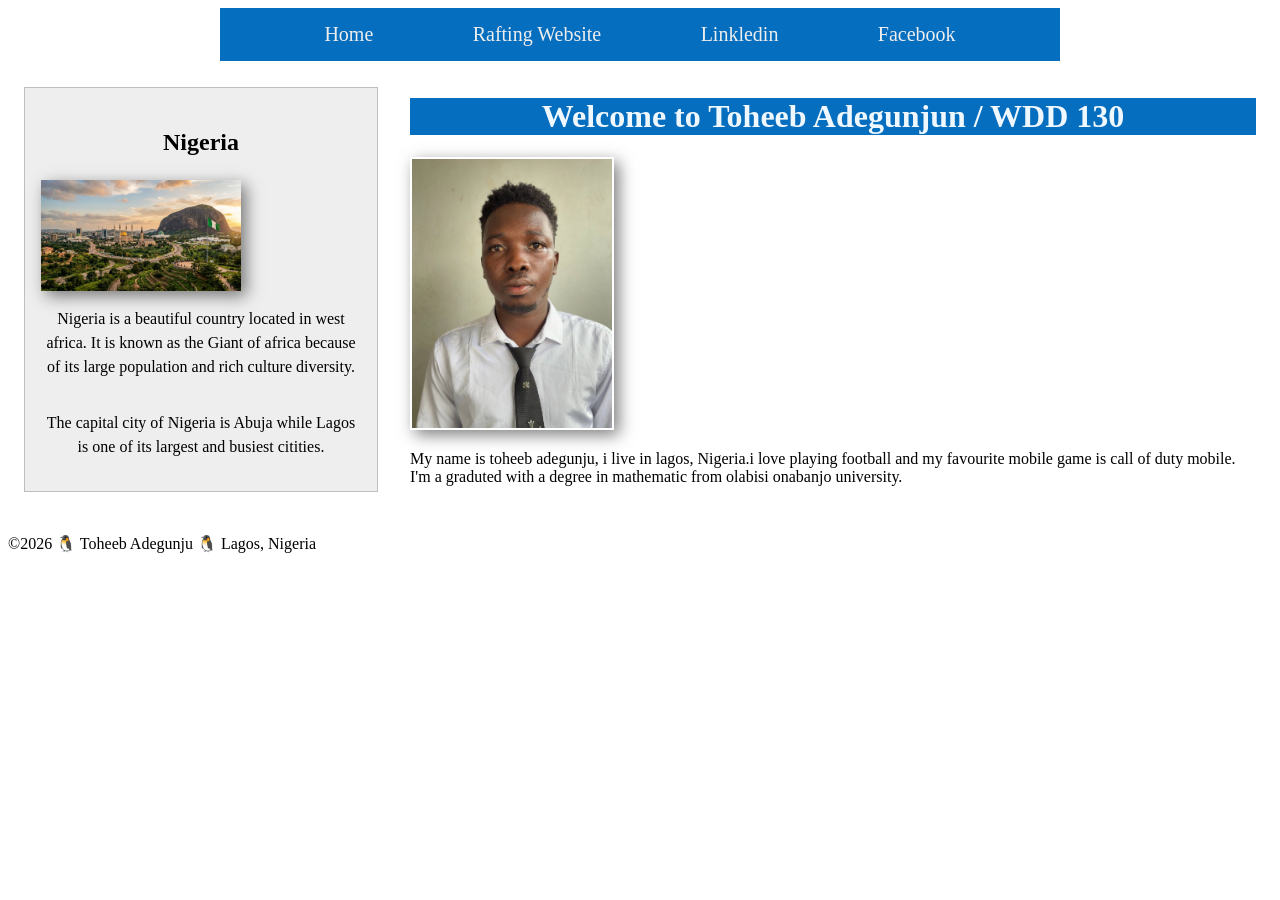
<file: index.html>
<!DOCTYPE html>
<html lang="en">

<head>
    <meta charset="UTF-8">
    <meta name="viewport" content="width=device-width, initial-scale=1.0">
    <title>Toheeb Adegunju | WDD 130</title>
    <meta name="description" content="Describe your home page using keyboard like your name, the course, the purpose of the page">
    <meta name="author" content="Toheeb Adegunju">
    <link rel="stylesheet" href="styles/styles.css">
</head>

<body>
    <header>
        <nav>
            <a href="#">Home</a>
            <a href="wwr/">Rafting Website</a>
            <a href="#">Linkledin</a>
            <a href="#">Facebook</a>
        </nav>
    </header>
    <div class="grid">
        <main>
            <h1>Welcome to Toheeb Adegunjun / WDD 130</h1>
            <img src="images/profile.jpg" alt="Hello, my name is Toheeb Adegunju" width="200">
            <p>My name is toheeb adegunju, i live in lagos, Nigeria.i love playing
                football and my favourite mobile game is call of duty mobile.
                I'm a graduted with a degree in mathematic from olabisi onabanjo university.
            </p>
        </main>
        <aside class="grid">
            <h2>Nigeria</h2>
            <img src="images/nigeria-hero.jpg" alt="nigeria my country">
            <p>Nigeria is a beautiful country located in west africa. It is known as the Giant of
                africa because of its large population and rich culture diversity.
            </p>
            <p>The capital city of Nigeria is Abuja while Lagos is one of its largest and busiest citities.
            </p>
        </aside>
    </div>

    <footer">
        <p> ©2026 🐧 Toheeb Adegunju 🐧 Lagos, Nigeria</p>
        </footer>


</body>

</html>
</file>
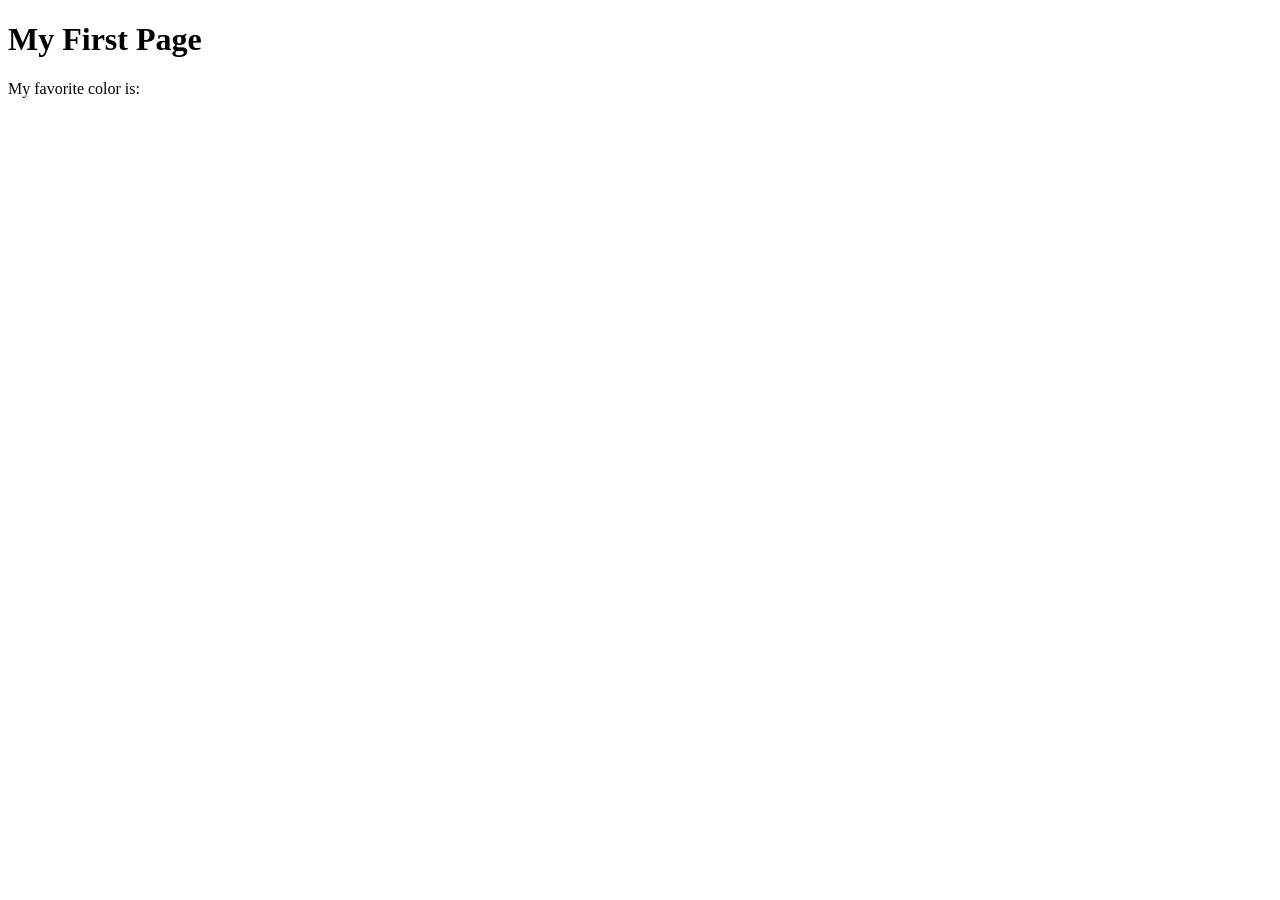
<file: week01/first-page.html>
<!DOCTYPE html>
<html lang="en">

<head>
    <meta charset="UTF-8">
    <meta name="viewport" content="width=device-width, initial-scale=1.0">
    <title>My First Page</title>
</head>

<body>
    <h1>My First Page</h1>
    <p>My favorite color is: </p>
</body>

</html>
</file>
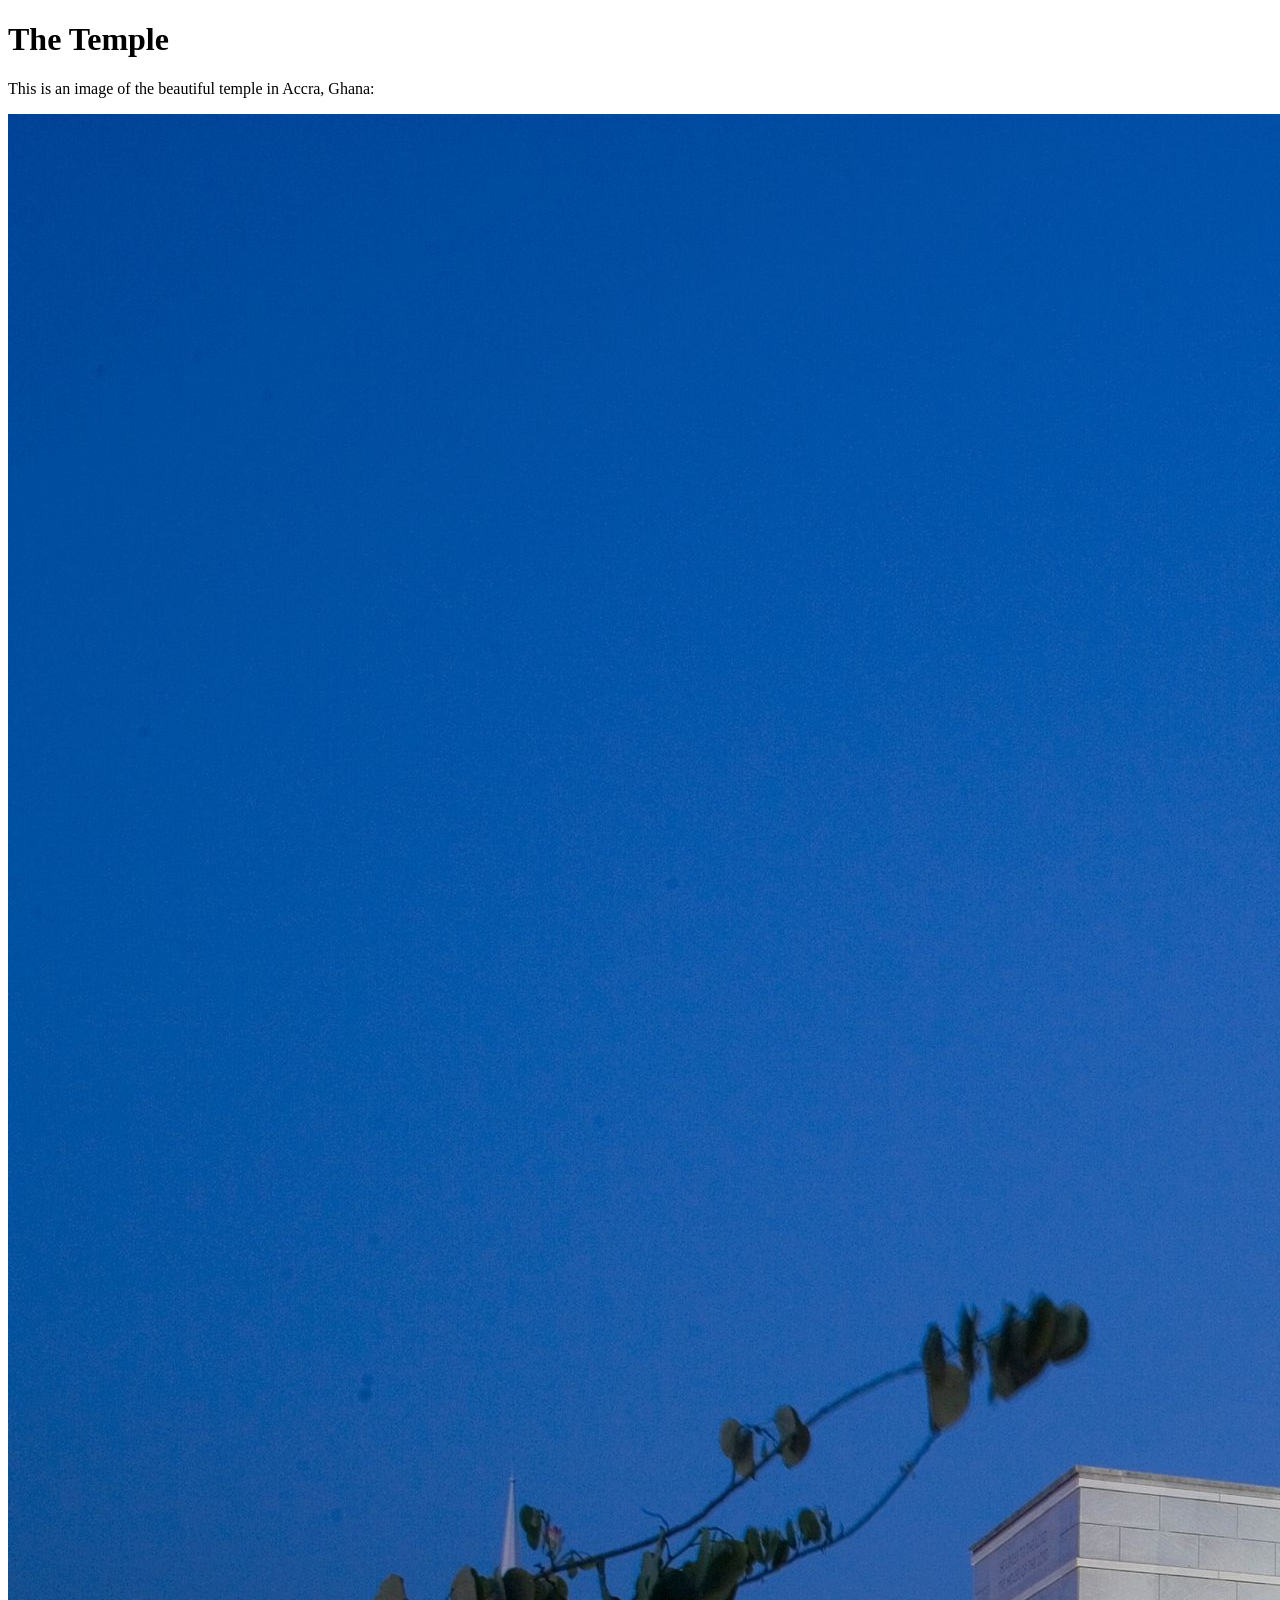
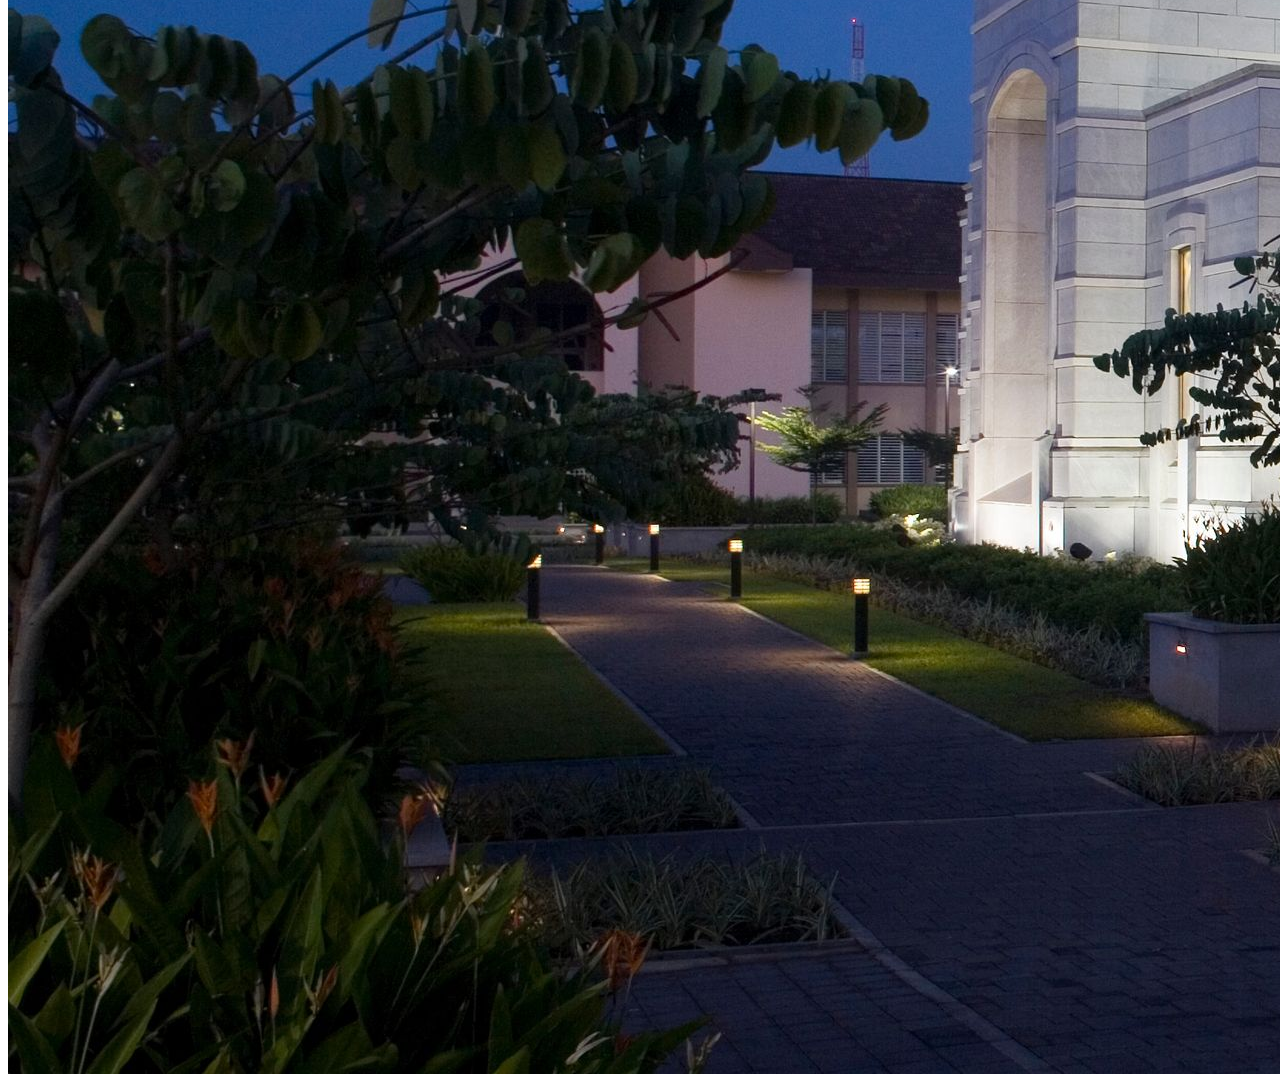
<file: week01/images.html>
<!DOCTYPE html>
<html lang="en">

<head>
    <meta charset="UTF-8">
    <meta name="viewport" content="width=device-width, initial-scale=1.0">
    <title>Temple Image</title>
</head>

<body>
    <h1>The Temple</h1>
    <p>This is an image of the beautiful temple in Accra, Ghana:</p>
    <img src="images/temple-large.jpeg" alt="The Accra Ghana Temple">

</body>

</html>
</file>
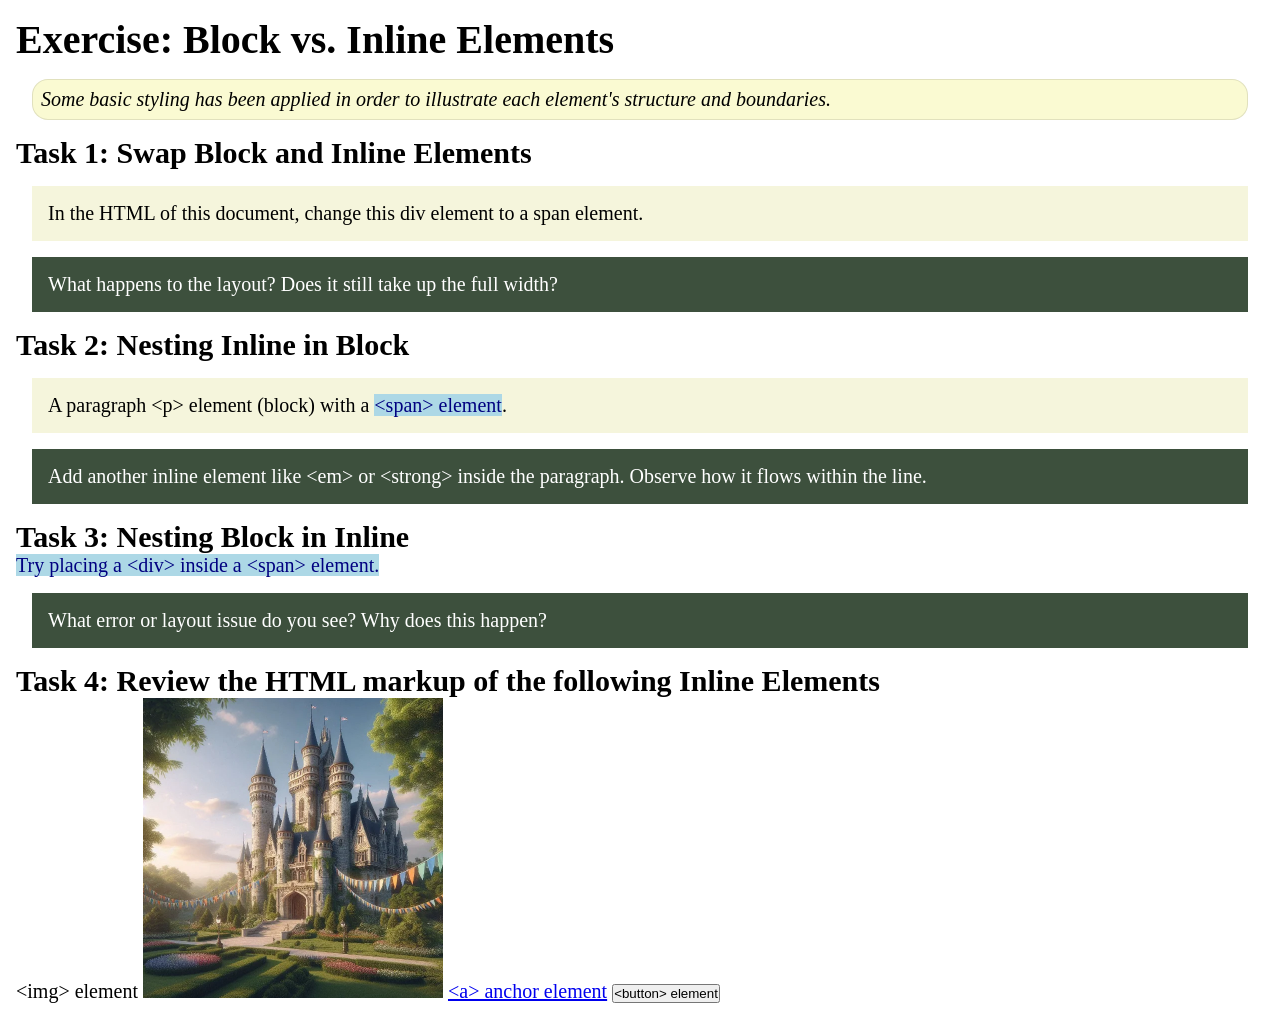
<file: week02/block-vs-inline.html>
<!DOCTYPE html>
<html lang="en">

<head>
    <meta charset="UTF-8">
    <meta name="viewport" content="width=device-width, initial-scale=1.0">
    <title>Exercise: Block vs. Inline Elements</title>
    <link rel="stylesheet" href="styles/block-vs-inline.css">
</head>

<body>
    <main>
        <h1>Exercise: Block vs. Inline Elements</h1>
        <p class="note">Some basic styling has been applied in order to illustrate each element's structure and boundaries.</p>

        <h2>Task 1: Swap Block and Inline Elements</h2>
        <div>In the HTML of this document, change this div element to a span element.</div>

        <p class="question">What happens to the layout? Does it still take up the full width?</p>

        <h2>Task 2: Nesting Inline in Block</h2>
        <p>A paragraph &lt;p&gt; element (block) with a <span>&lt;span&gt; element</span>.</p>
        <p class="question">Add another inline element like &lt;em&gt; or &lt;strong&gt; inside the paragraph. Observe how it flows within the line.</p>

        <h2>Task 3: Nesting Block in Inline</h2>
        <span>Try placing a &lt;div&gt; inside a &lt;span&gt; element.</span>
        <p class="question">What error or layout issue do you see? Why does this happen?</p>

        <h2>Task 4: Review the HTML markup of the following Inline Elements</h2>
        &lt;img&gt; element
        <img src="images/castle.webp" alt="placeholder image (images are inline)" width="300" height="300">
        <a href="https://churchofjesuschrist.org">&lt;a&gt; anchor element</a>
        <button type="button">&lt;button&gt; element</button>
    </main>
</body>

</html>
</file>
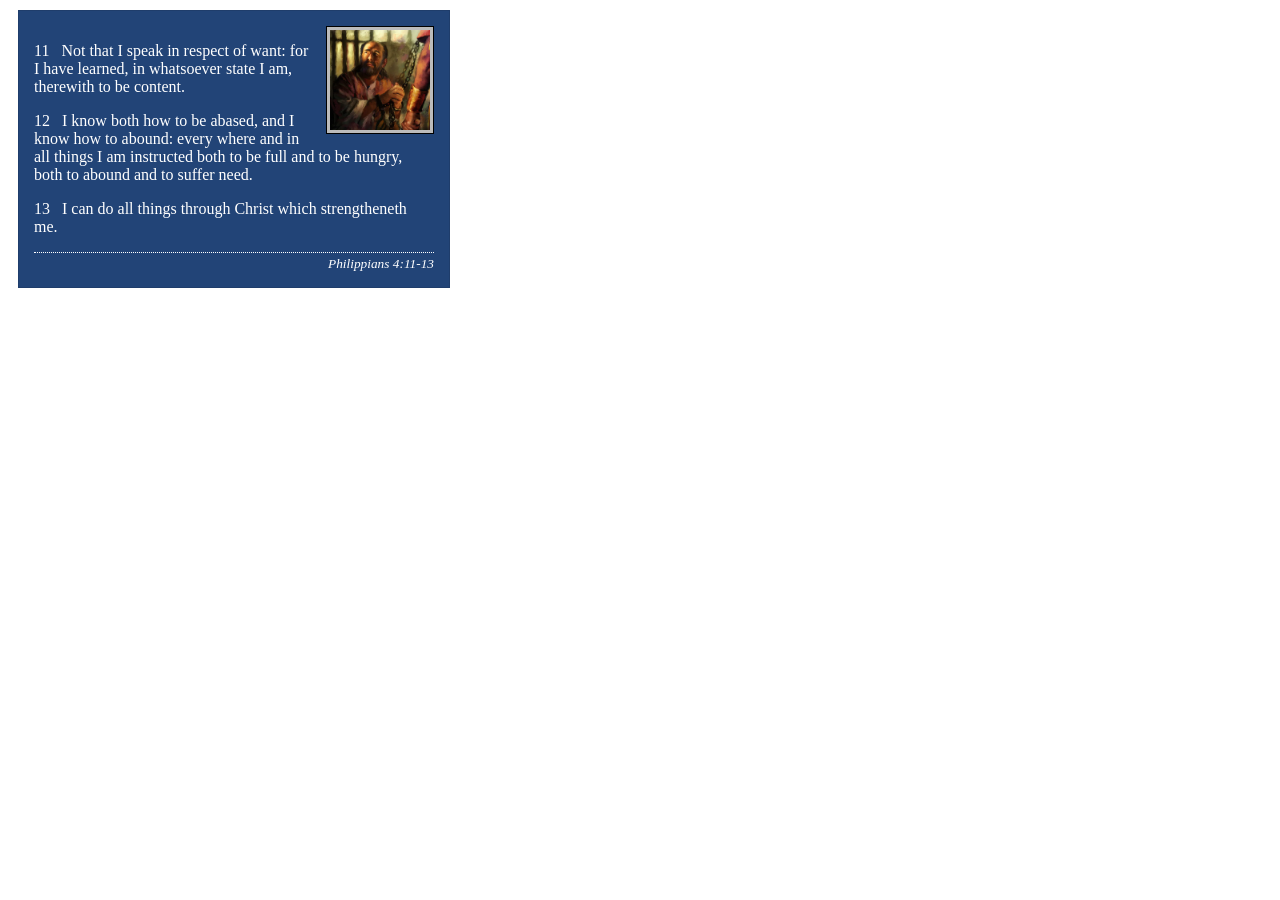
<file: week02/box-model-solution.html>
<!DOCTYPE html>
<html lang="en">

<head>
    <meta charset="UTF-8">
    <meta name="viewport" content="width=device-width, initial-scale=1.0">
    <title>Box Model Activity</title>
    <link rel="stylesheet" href="styles/box-model-solution.css">
</head>

<body>
    <main>
        <div class="callout">
            <img src="images/apostle-paul-imprisoned.webp" alt="Paul the Apostle - Imprisoned in Rome" width="200" height="200">
            <blockquote>
                <p>11 &nbsp; Not that I speak in respect of want: for I have learned, in whatsoever state I am, therewith to be content.</p>
                <p>12 &nbsp; I know both how to be abased, and I know how to abound: every where and in all things I am instructed both to be full and to be hungry, both to abound and to suffer need.</p>
                <p>13 &nbsp; I can do all things through Christ which strengtheneth me.</p>
            </blockquote>
            <cite>Philippians 4:11-13</cite>
        </div>
    </main>
</body>

</html>
</file>
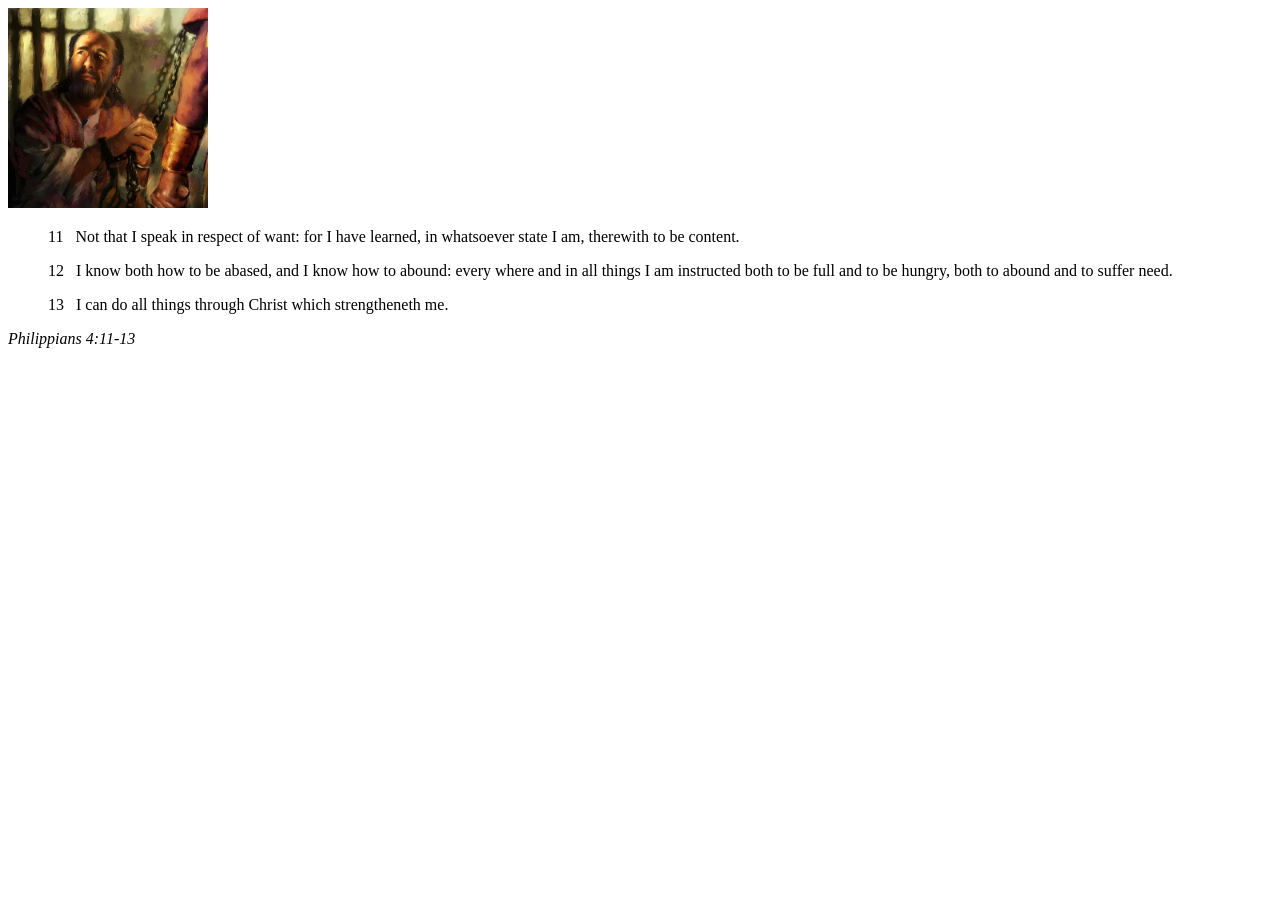
<file: week02/box-model.html>
<!DOCTYPE html>
<html lang="en">

<head>
    <meta charset="UTF-8">
    <meta name="viewport" content="width=device-width, initial-scale=1.0">
    <title>Box Model Activity</title>
</head>

<body>
    <main>
        <div class="callout">
            <img src="images/apostle-paul-imprisoned.webp" alt="Paul the Apostle - Imprisoned in Rome" width="200" height="200">
            <blockquote>
                <p>11 &nbsp; Not that I speak in respect of want: for I have learned, in whatsoever state I am, therewith to be content.</p>
                <p>12 &nbsp; I know both how to be abased, and I know how to abound: every where and in all things I am instructed both to be full and to be hungry, both to abound and to suffer need.</p>
                <p>13 &nbsp; I can do all things through Christ which strengtheneth me.</p>
            </blockquote>
            <cite>Philippians 4:11-13</cite>
        </div>
    </main>
</body>

</html>
</file>
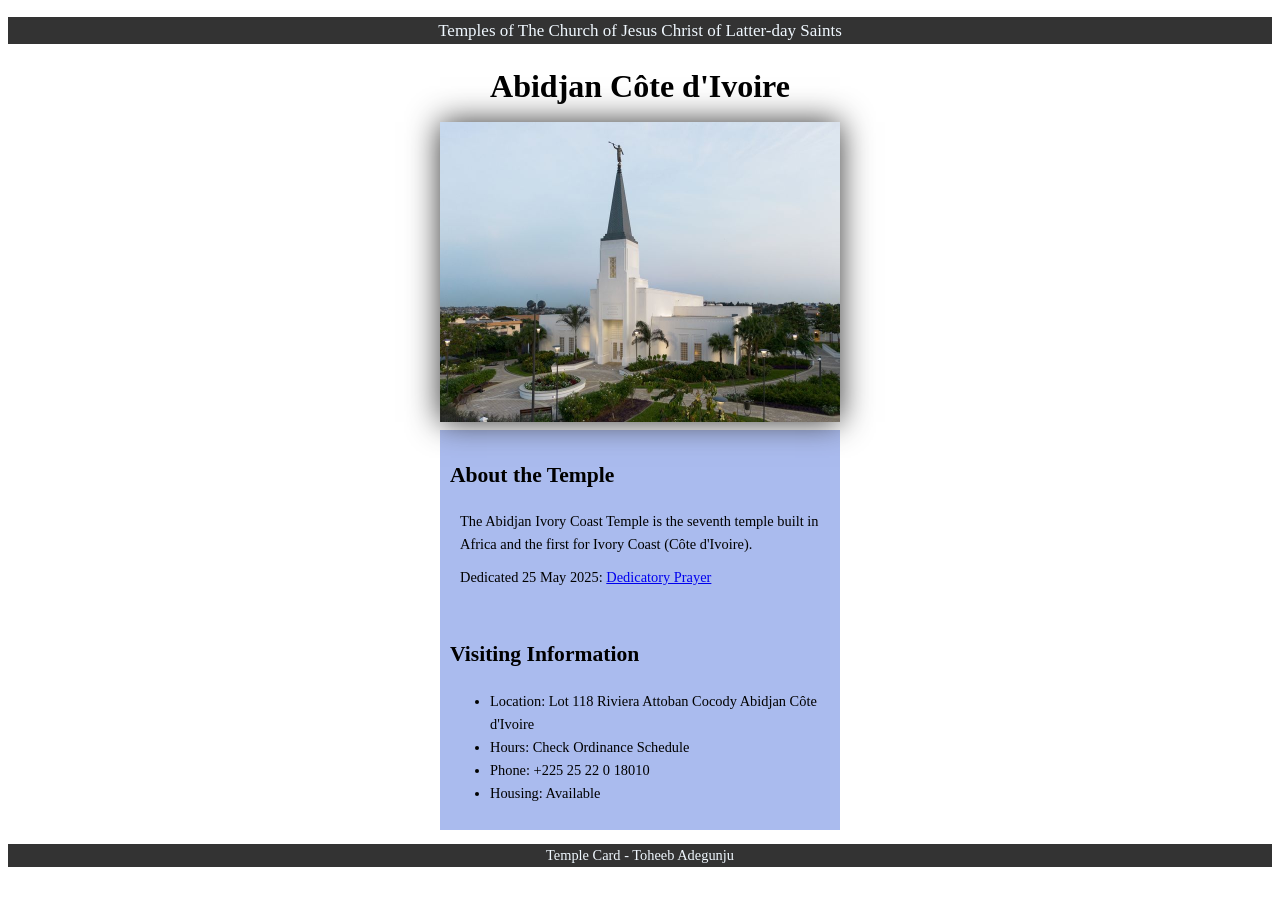
<file: week02/temple.html>
<!DOCTYPE html>
<html lang="en">

<head>
    <meta charset="UTF-8">
    <meta name="viewport" content="width=device-width, initial-scale=1.0">
    <title>Temple Card - Abidjan Côte d'Ivoire</title>
    <link rel="stylesheet" href="styles/temple.css">
</head>

<body>
    <header>
        <p>Temples of The Church of Jesus Christ of Latter-day Saints</p>
    </header>
    <main>
        <h1>Abidjan Côte d'Ivoire</h1>
        <picture>
            <img src="images/abidjan-ivory-coast.jpeg" alt="Abidjan Côte d'Ivoire Temple">
        </picture>
        <section>
            <h2>About the Temple</h2>
            <p>The Abidjan Ivory Coast Temple is the seventh temple built in Africa and the first for Ivory Coast (Côte d'Ivoire).</p>
            <p>Dedicated 25 May 2025: <a href="https://www.churchofjesuschrist.org/temples/dedicatory-prayer/abidjan-ivory-coast-temple/2025-05-25?lang=eng" target="_blank" rel="noopener noreferrer">Dedicatory Prayer</a></p>
        </section>
        <section>
            <h2>Visiting Information</h2>
            <ul>
                <li>Location: Lot 118 Riviera Attoban Cocody Abidjan Côte d'Ivoire</li>
                <li>Hours: Check Ordinance Schedule</li>
                <li>Phone: +225 25 22 0 18010</li>
                <li>Housing: Available</li>
            </ul>
        </section>
    </main>
    <footer>
        <p>Temple Card - Toheeb Adegunju</p>
    </footer>
</body>

</html>
</file>
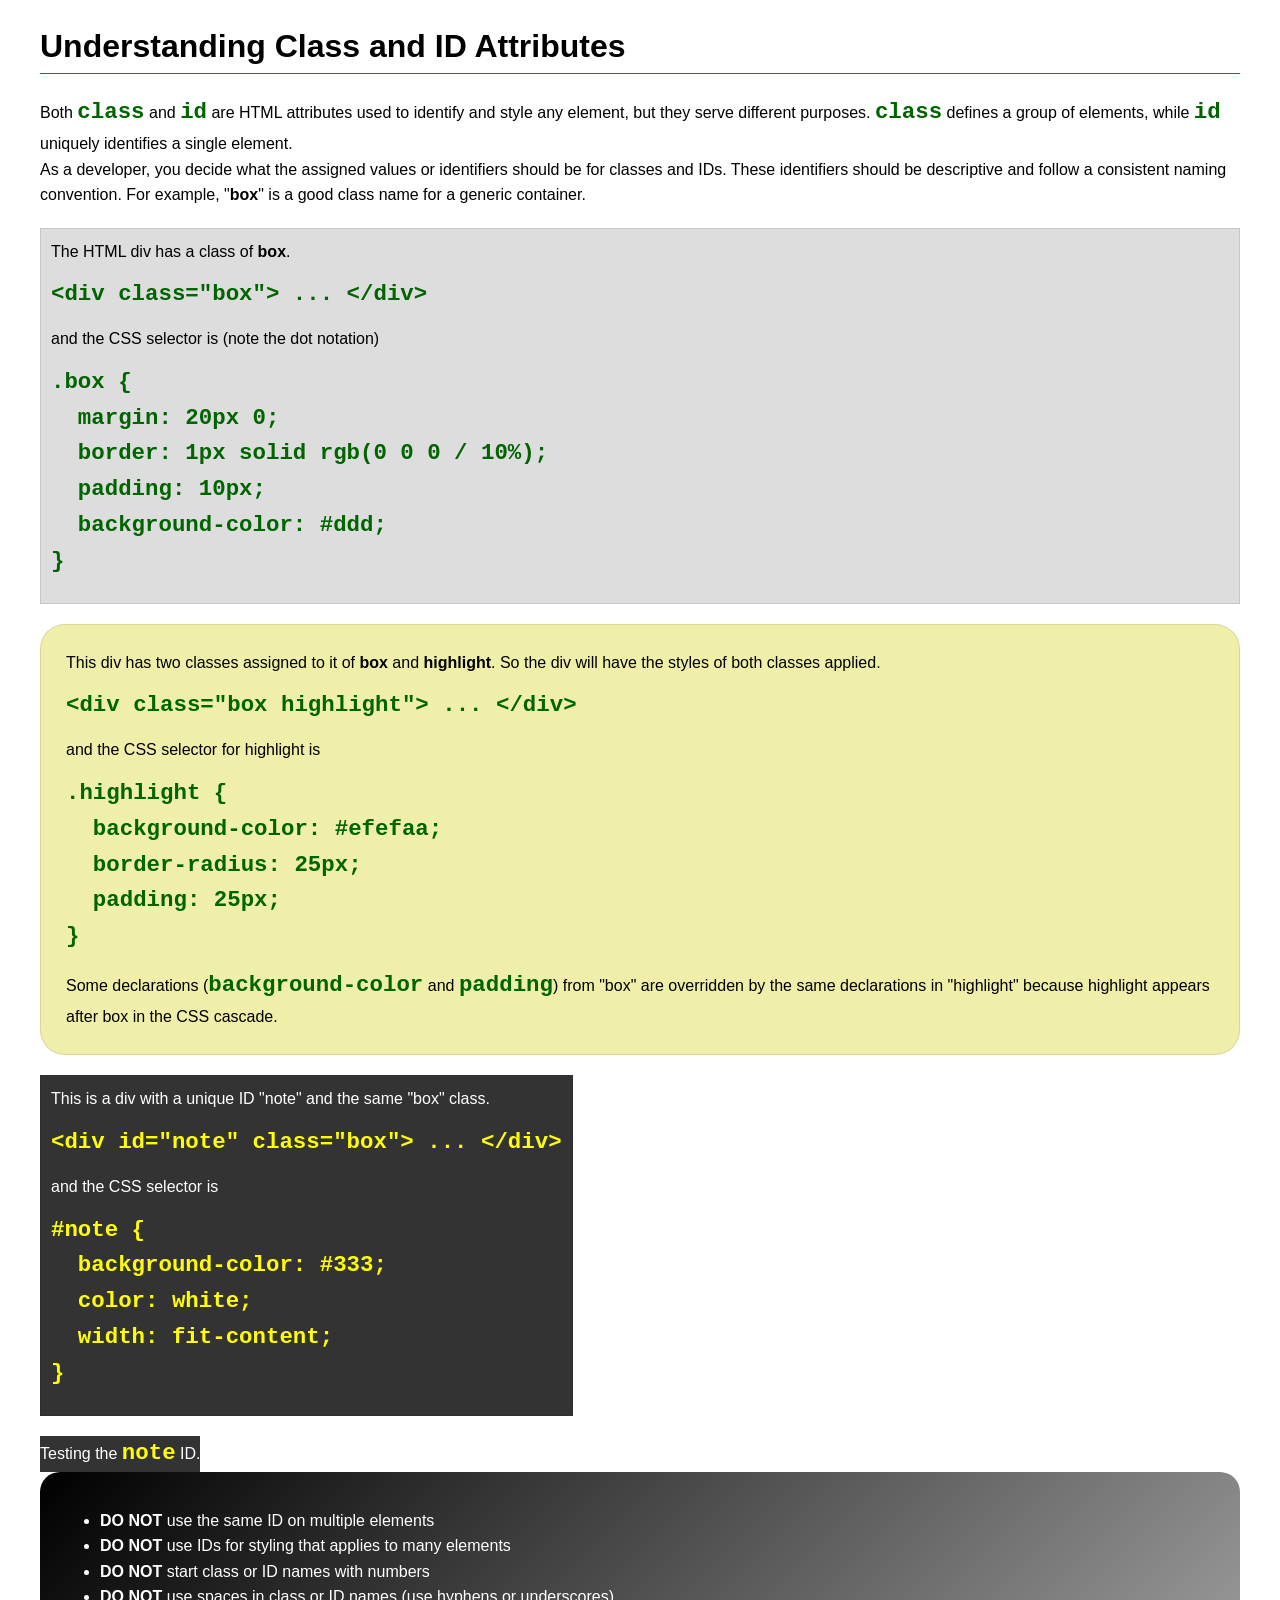
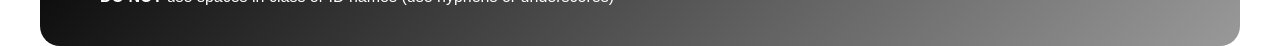
<file: week03/class-and-id.html>
<!DOCTYPE html>
<html lang="en">

<head>
    <meta charset="UTF-8">
    <meta name="viewport" content="width=device-width, initial-scale=1.0">
    <title>Class vs ID Attributes</title>
    <link rel="stylesheet" href="styles/class-and-id.css">
</head>

<body>
    <h1>Understanding Class and ID Attributes</h1>
    <p>Both <code>class</code> and <code>id</code> are HTML attributes used to identify and style any element, but they serve different purposes. <code>class</code> defines a group of elements, while <code>id</code> uniquely identifies a single element.</p>
    <p>As a developer, you decide what the assigned values or identifiers should be for classes and IDs. These identifiers should be descriptive and follow a consistent naming convention. For example, "<strong>box</strong>" is a good class name for a generic container.</p>
    <div class="box">
        <p>The HTML div has a class of <strong>box</strong>.</p>
        <pre><code class="html">&lt;div class="box"&gt; ... &lt;/div&gt;</code></pre>
        and the CSS selector is (note the dot notation)
        <pre><code class="css">.box {
  margin: 20px 0;
  border: 1px solid rgb(0 0 0 / 10%);
  padding: 10px;
  background-color: #ddd; 
}</code></pre>
    </div>

    <div class="box highlight">
        <p>This div has two classes assigned to it of <strong>box</strong> and <strong>highlight</strong>. So the div will have the styles of both classes applied.</p>
        <pre><code class="html">&lt;div class="box highlight"&gt; ... &lt;/div&gt;</code></pre>
        and the CSS selector for highlight is
        <pre><code class="css">.highlight {
  background-color: #efefaa;
  border-radius: 25px;
  padding: 25px;
}</code></pre>
        <p>Some declarations (<code>background-color</code> and <code>padding</code>) from "box" are overridden by the same declarations in "highlight" because highlight appears after box in the CSS cascade.</p>
    </div>

    <div id="note" class="box">
        <p>This is a div with a unique ID "note" and the same "box" class.</p>
        <pre><code class="html">&lt;div id="note" class="box"&gt; ... &lt;/div&gt;</code></pre>
        and the CSS selector is
        <pre><code class="css">#note {
  background-color: #333;
  color: white;
  width: fit-content;
}</code></pre>
    </div>

    <div id="note">
        <p>Testing the <code>note</code> ID.</p>
    </div>

    <section id="best-practice">
        <ul>
            <li><strong>DO NOT</strong> use the same ID on multiple elements</li>
            <li><strong>DO NOT</strong> use IDs for styling that applies to many elements</li>
            <li><strong>DO NOT</strong> start class or ID names with numbers</li>
            <li><strong>DO NOT</strong> use spaces in class or ID names (use hyphens or underscores)</li>
        </ul>
    </section>

</body>

</html>
</file>
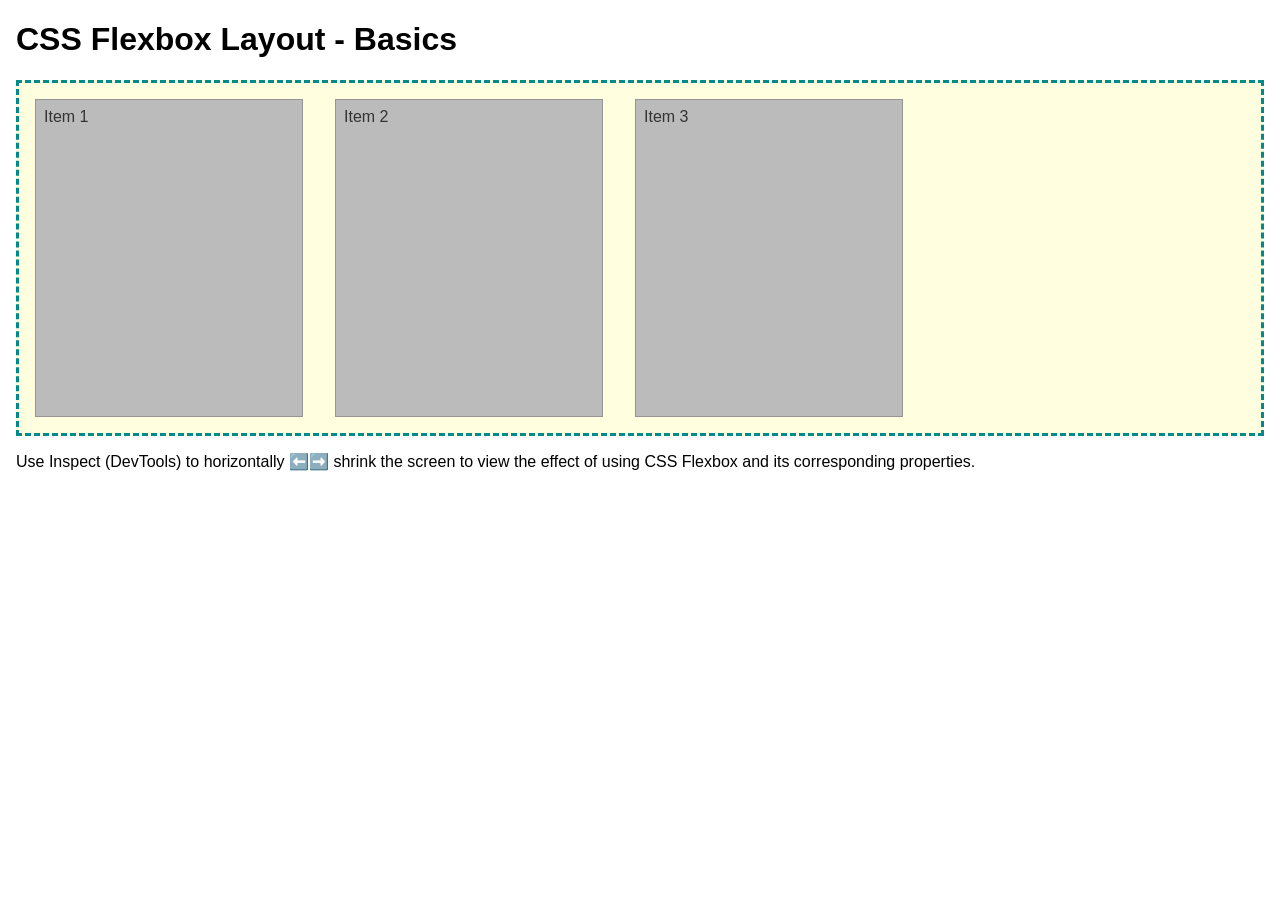
<file: week04/flexbox-layout.html>
<!DOCTYPE html>
<html lang="en">

<head>
    <meta charset="UTF-8">
    <meta name="viewport" content="width=device-width, initial-scale=1.0">
    <title>CSS Flexbox Layout - Basics</title>
    <link rel="stylesheet" href="styles/flexbox.css">
</head>

<body>
    <main>
        <h1>CSS Flexbox Layout - Basics</h1>
        <div class="flex-container">
            <div class="flex-item item1">Item 1</div>
            <div class="flex-item item2">Item 2</div>
            <div class="flex-item item3">Item 3</div>
        </div>
        <p>Use Inspect (DevTools) to horizontally ⬅️➡️ shrink the screen to view the effect of using CSS Flexbox and its corresponding properties.</p>
    </main>
</body>

</html>
</file>
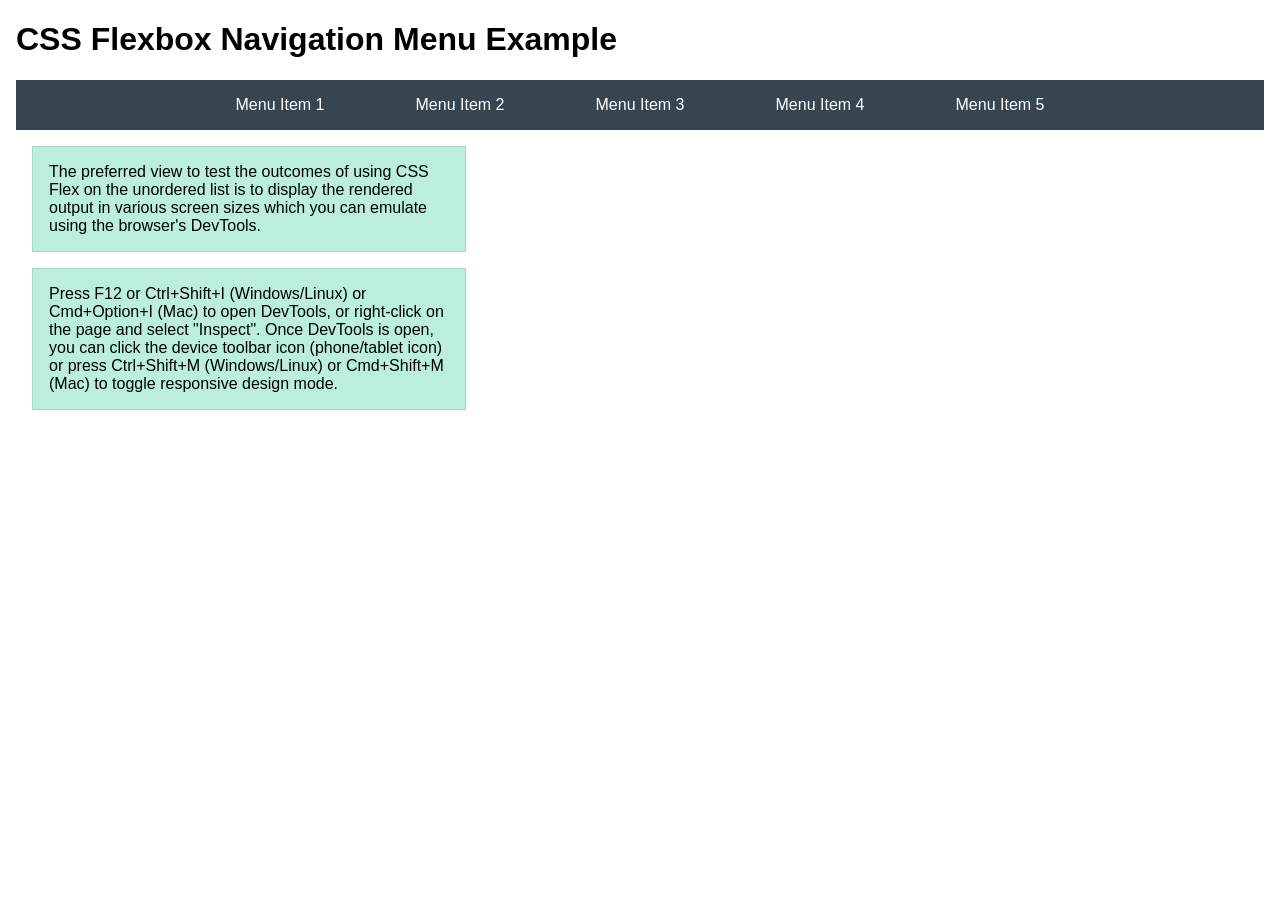
<file: week04/flexbox-menu.html>
<!DOCTYPE html>
<html lang="en">

<head>
    <meta charset="UTF-8">
    <meta name="viewport" content="width=device-width, initial-scale=1.0">
    <title>CSS Flexbox - Navigation Menu</title>
    <link rel="stylesheet" href="styles/flexbox-menu.css">
</head>

<body>
    <main>
        <h1>CSS Flexbox Navigation Menu Example</h1>
        <nav>
            <ul>
                <li><a href="#">Menu Item 1</a></li>
                <li><a href="#">Menu Item 2</a></li>
                <li><a href="#">Menu Item 3</a></li>
                <li><a href="#">Menu Item 4</a></li>
                <li><a href="#">Menu Item 5</a></li>
            </ul>
        </nav>
        <p>The preferred view to test the outcomes of using CSS Flex on the unordered list is to display the rendered output in various screen sizes which you can emulate using the browser's DevTools.</p>

        <p>Press F12 or Ctrl+Shift+I (Windows/Linux) or Cmd+Option+I (Mac) to open DevTools, or right-click on the page and select "Inspect". Once DevTools is open, you can click the device toolbar icon (phone/tablet icon) or press Ctrl+Shift+M (Windows/Linux) or Cmd+Shift+M (Mac) to toggle responsive design mode.</p>
    </main>
</body>

</html>
</file>
<file: styles/styles.css>
.container {
    display: flex;
    justify-content: space-between;
}

nav {
    background-color: rgb(6, 110, 190);
    color: white;
    padding: 10px;
    display: flex;
    justify-content: space-evenly;
    align-items: center;

}

nav a {
    color: #eee;
    font-size: 20px;
    padding: 5px;
    display: block;
    text-decoration: none;
}

main {
    max-width: max-content;
}

main img {
    width: 200px;
    height: auto;
    border: 5px blue;
    box-shadow: 5px 5px 15px rgba(0, 0, 0, 0.5);
    padding: 2px;
}

h1 {
    background-color: rgb(6, 110, 190);
    text-align: center;
    color: aliceblue;
    border-bottom: rgb(63, 128, 111);
}

aside img {
    width: 200px;
    height: auto;
    box-shadow: 5px 5px 15px rgba(0, 0, 0, 0.5);

}

aside {
    width: 20rem;
    margin: 1rem;
    border: 1px solid rgb(0 0 0/ 0.2);
    padding: 1rem;
    background-color: #eee;
    text-align: center;
    line-height: 1.5;

}

p {
    padding: 0;
}

footer {
    margin-top: 10px;
    border-top: 2px solid #180b0b;
    text-align: center;
}

header,
footer {
    max-width: 840px;
    margin: 0 auto;
}

header,
.grid,
footer {}

.grid {
    display: grid;
    align-items: center;
}

main {
    grid-column: 2/3;
    margin: 1rem;
}

aside {
    width: 20rem;
    position: relative;
    grid-column: 1/2;
    grid-row: 1/2;
}
</file>
<file: week02/styles/block-vs-inline.css>
* {
    margin: 0;
    padding: 0;
}

body {
    font-size: 20px;
    margin: 1rem;
}

p,
div {
    background-color: beige;
    margin: 1rem;
    padding: 1rem;
}

span {
    color: navy;
    background-color: lightblue;
}

code {
    margin: 0;
    padding: 0;
    color: green;
    font-size: 1.2rem;
}

.note {
    font-style: italic;
    background-color: lightgoldenrodyellow;
    border-radius: 1rem;
    border: 1px solid rgb(0 0 0 / 10%);
    margin: 1rem;
    padding: .5rem;
}

.question {
    background-color: #3d503d;
    color: #fff;
}
</file>
<file: week02/styles/box-model-solution.css>
.callout {
    max-width: 400px;
    margin: 10px;
    border: 1px solid rgb(0 0 0 / 10%);
    padding: 15px;
    background-color: #247;
    color: #fff;
}

.callout img {
    float: right;
    margin: 0 0 10px 15px;
    border: 1px solid #000;
    padding: 3px;
    background-color: #bbb;
    width: 100px;
    height: auto;
}

blockquote {
    margin: 0;
}

cite {
    display: block;
    border-top: 1px dotted #fff;
    padding-top: 3px;
    text-align: right;
    font-size: smaller;
}
</file>
<file: week02/styles/temple.css>
body {
    font-family: ariel;
    line-height: 1.6;
}

header {
    background-color: #333;
    color: aliceblue;
    padding: 10px, 0;
    text-align: center;
    font-size: 17px;
}

main {
    width: 400px;
    margin: 0 auto;
}

h1 {
    margin: 10px;
    text-align: center;
}

footer {
    font-size: .9rem;
}

img {
    width: 100%;
    height: auto;
    box-shadow: 0 0 30px #333;
}

section {
    margin: 20px o;
    border: 1px solid rgb(0 0 0 / 10px);
    padding: 10px;
    background-color: #abe;
    font-size: .9rem;
}

section p {
    margin: 10px;
}

footer {
    text-align: center;
    background-color: #333;
    color: aliceblue;
}
</file>
<file: week03/styles/class-and-id.css>
body {
    font-family: Arial, sans-serif;
    line-height: 1.6;
    margin: 0;
    padding: 0 40px;
}

h1 {
    border-bottom: 1px solid rgb(0 110 182);
    padding-bottom: 0;
}

p {
    margin: 0;
}

code {
    color: darkgreen;
    font-weight: 700;
    font-size: 1.4rem;
}

/* Class examples - can be reused */
.box {
    margin: 20px 0;
    border: 1px solid rgb(0 0 0 / 10%);
    padding: 10px;
    background-color: #ddd;
    /* this is shorthand for #dddddd */
}

.highlight {
    background-color: #efefaa;
    border-radius: 25px;
    padding: 25px;
}

/* ID examples - should be unique */

#note {
    background-color: #333;
    color: white;
    width: fit-content;
}

#note code {
    color: yellow;
}

#best-practice {
    background: linear-gradient(135deg, #000 0%, #999 100%);
    color: white;
    border-radius: 20px;
    padding: 20px;
}
</file>
<file: week04/styles/flexbox.css>
body {
    font-family: Helvetica, Arial, sans-serif;
    margin: 1rem;
}

.flex-container {
    border: 3px dashed darkcyan;
    background-color: lightyellow;
    display: flex;
    flex-wrap: wrap;
}

.flex-item {
    width: 250px;
    margin: 1rem;
    border: 1px solid rgb(0 0 0 / 20%);
    padding: 0.5rem;
    background-color: #bbb;
    color: #333;
}

.item1 {
    min-height: 100px;
}

.item2 {
    min-height: 200px;
}

.item3 {
    min-height: 300px;
}
</file>
<file: week04/styles/flexbox-menu.css>
body {
    font-family: Helvetica, Arial, sans-serif;
    margin: 1rem;
}

nav {
    background-color: #36454f;
}

nav ul {
    list-style-type: none;
    display: flex;
    flex-wrap: wrap;
    max-width: 900px;
    margin: 0 auto;
    padding: 0;
    justify-content: space-around;
    align-items: center;
}

nav a {
    display: block;
    color: #fff;
    text-align: center;
    padding: 1rem;
    text-decoration: none;
}

p {
    margin: 1rem;
    border: 1px solid rgb(0 0 0 / 10%);
    padding: 1rem;
    background-color: #bed;
    max-width: 400px;
}
</file>
